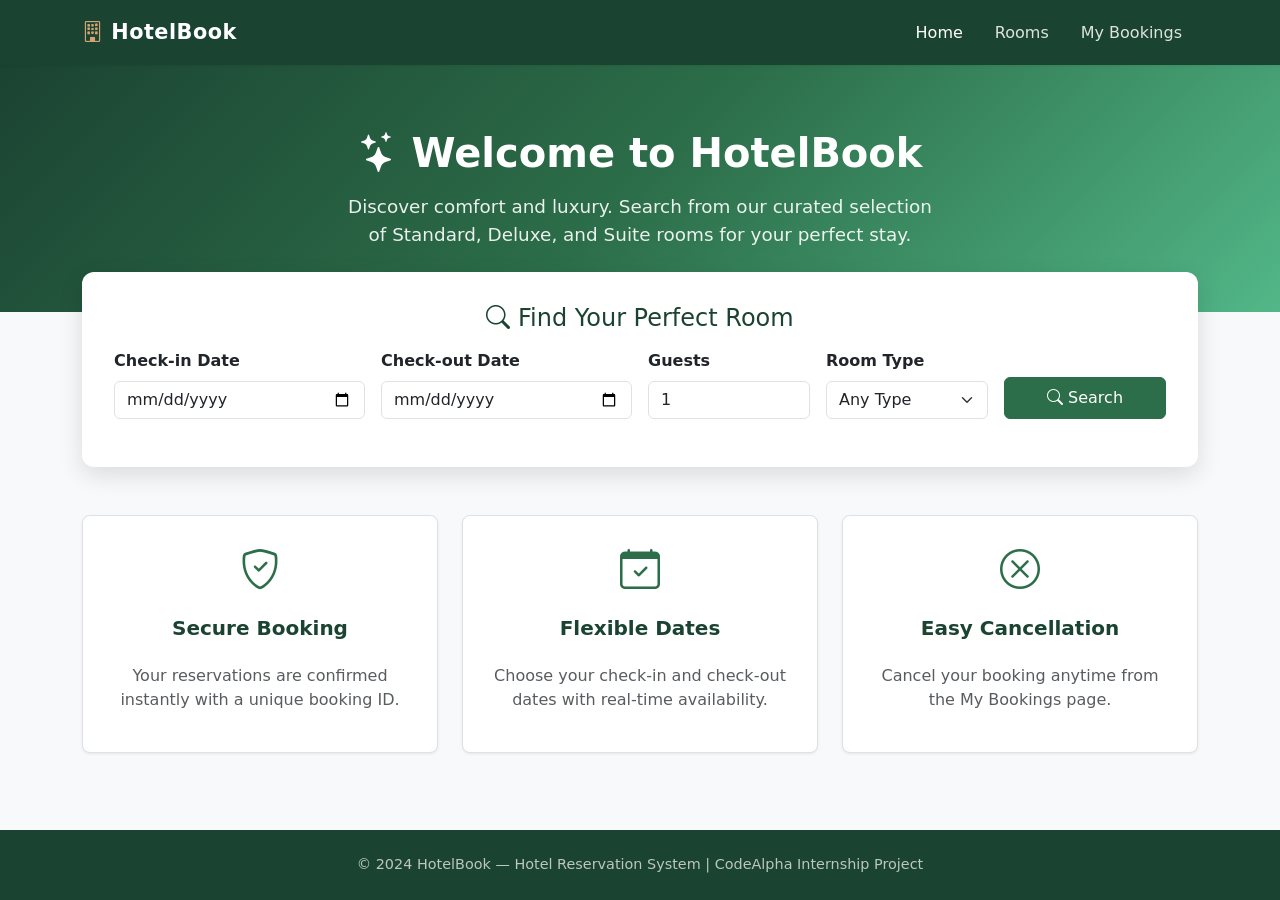
<file: target/classes/static/index.html>
<!DOCTYPE html>
<html lang="en">
<head>
    <meta charset="UTF-8">
    <meta name="viewport" content="width=device-width, initial-scale=1.0">
    <meta name="description" content="Hotel Reservation System — Search and book hotel rooms online. Standard, Deluxe, and Suite rooms available.">
    <title>Hotel Reservation System — Home</title>
    <!-- Bootstrap 5 CSS -->
    <link href="https://cdn.jsdelivr.net/npm/bootstrap@5.3.2/dist/css/bootstrap.min.css" rel="stylesheet">
    <!-- Bootstrap Icons -->
    <link href="https://cdn.jsdelivr.net/npm/bootstrap-icons@1.11.3/font/bootstrap-icons.css" rel="stylesheet">
    <!-- Custom Styles -->
    <link href="css/style.css" rel="stylesheet">
</head>
<body>
    <!-- Navigation Bar -->
    <nav class="navbar navbar-expand-lg navbar-dark">
        <div class="container">
            <a class="navbar-brand" href="index.html">
                <i class="bi bi-building"></i> HotelBook
            </a>
            <button class="navbar-toggler" type="button" data-bs-toggle="collapse" data-bs-target="#navbarNav">
                <span class="navbar-toggler-icon"></span>
            </button>
            <div class="collapse navbar-collapse" id="navbarNav">
                <ul class="navbar-nav ms-auto">
                    <li class="nav-item">
                        <a class="nav-link active" href="index.html">Home</a>
                    </li>
                    <li class="nav-item">
                        <a class="nav-link" href="rooms.html">Rooms</a>
                    </li>
                    <li class="nav-item">
                        <a class="nav-link" href="my-bookings.html">My Bookings</a>
                    </li>
                </ul>
            </div>
        </div>
    </nav>

    <main>
        <!-- Hero Section -->
        <section class="hero-section">
            <div class="container">
                <h1><i class="bi bi-stars"></i> Welcome to HotelBook</h1>
                <p>Discover comfort and luxury. Search from our curated selection of Standard, Deluxe, and Suite rooms for your perfect stay.</p>
            </div>
        </section>

        <!-- Search Form -->
        <section class="container mb-5">
            <div class="search-card">
                <h4 class="mb-3 text-center" style="color: var(--primary-dark);">
                    <i class="bi bi-search"></i> Find Your Perfect Room
                </h4>
                <form id="searchForm">
                    <div class="row g-3">
                        <div class="col-md-3">
                            <label for="checkIn" class="form-label fw-semibold">Check-in Date</label>
                            <input type="date" class="form-control" id="checkIn" required>
                        </div>
                        <div class="col-md-3">
                            <label for="checkOut" class="form-label fw-semibold">Check-out Date</label>
                            <input type="date" class="form-control" id="checkOut" required>
                        </div>
                        <div class="col-md-2">
                            <label for="guests" class="form-label fw-semibold">Guests</label>
                            <input type="number" class="form-control" id="guests" min="1" max="10" value="1" required>
                        </div>
                        <div class="col-md-2">
                            <label for="roomType" class="form-label fw-semibold">Room Type</label>
                            <select class="form-select" id="roomType">
                                <option value="">Any Type</option>
                                <option value="STANDARD">Standard</option>
                                <option value="DELUXE">Deluxe</option>
                                <option value="SUITE">Suite</option>
                            </select>
                        </div>
                        <div class="col-md-2 d-flex align-items-end">
                            <button type="submit" class="btn btn-primary w-100 py-2">
                                <i class="bi bi-search"></i> Search
                            </button>
                        </div>
                    </div>
                    <div id="errorContainer" class="mt-3"></div>
                </form>
            </div>
        </section>

        <!-- Features Section -->
        <section class="container mb-5">
            <div class="row g-4 text-center">
                <div class="col-md-4">
                    <div class="info-card h-100">
                        <i class="bi bi-shield-check" style="font-size: 2.5rem; color: var(--primary-color);"></i>
                        <h5 class="mt-3" style="border: none;">Secure Booking</h5>
                        <p class="text-muted">Your reservations are confirmed instantly with a unique booking ID.</p>
                    </div>
                </div>
                <div class="col-md-4">
                    <div class="info-card h-100">
                        <i class="bi bi-calendar-check" style="font-size: 2.5rem; color: var(--primary-color);"></i>
                        <h5 class="mt-3" style="border: none;">Flexible Dates</h5>
                        <p class="text-muted">Choose your check-in and check-out dates with real-time availability.</p>
                    </div>
                </div>
                <div class="col-md-4">
                    <div class="info-card h-100">
                        <i class="bi bi-x-circle" style="font-size: 2.5rem; color: var(--primary-color);"></i>
                        <h5 class="mt-3" style="border: none;">Easy Cancellation</h5>
                        <p class="text-muted">Cancel your booking anytime from the My Bookings page.</p>
                    </div>
                </div>
            </div>
        </section>
    </main>

    <!-- Footer -->
    <footer>
        <div class="container">
            <p class="mb-0">&copy; 2024 HotelBook — Hotel Reservation System | CodeAlpha Internship Project</p>
        </div>
    </footer>

    <!-- Bootstrap 5 JS -->
    <script src="https://cdn.jsdelivr.net/npm/bootstrap@5.3.2/dist/js/bootstrap.bundle.min.js"></script>
    <!-- Shared API helpers -->
    <script src="js/api.js"></script>
    <!-- Page-specific JS -->
    <script src="js/index.js"></script>
</body>
</html>
</file>
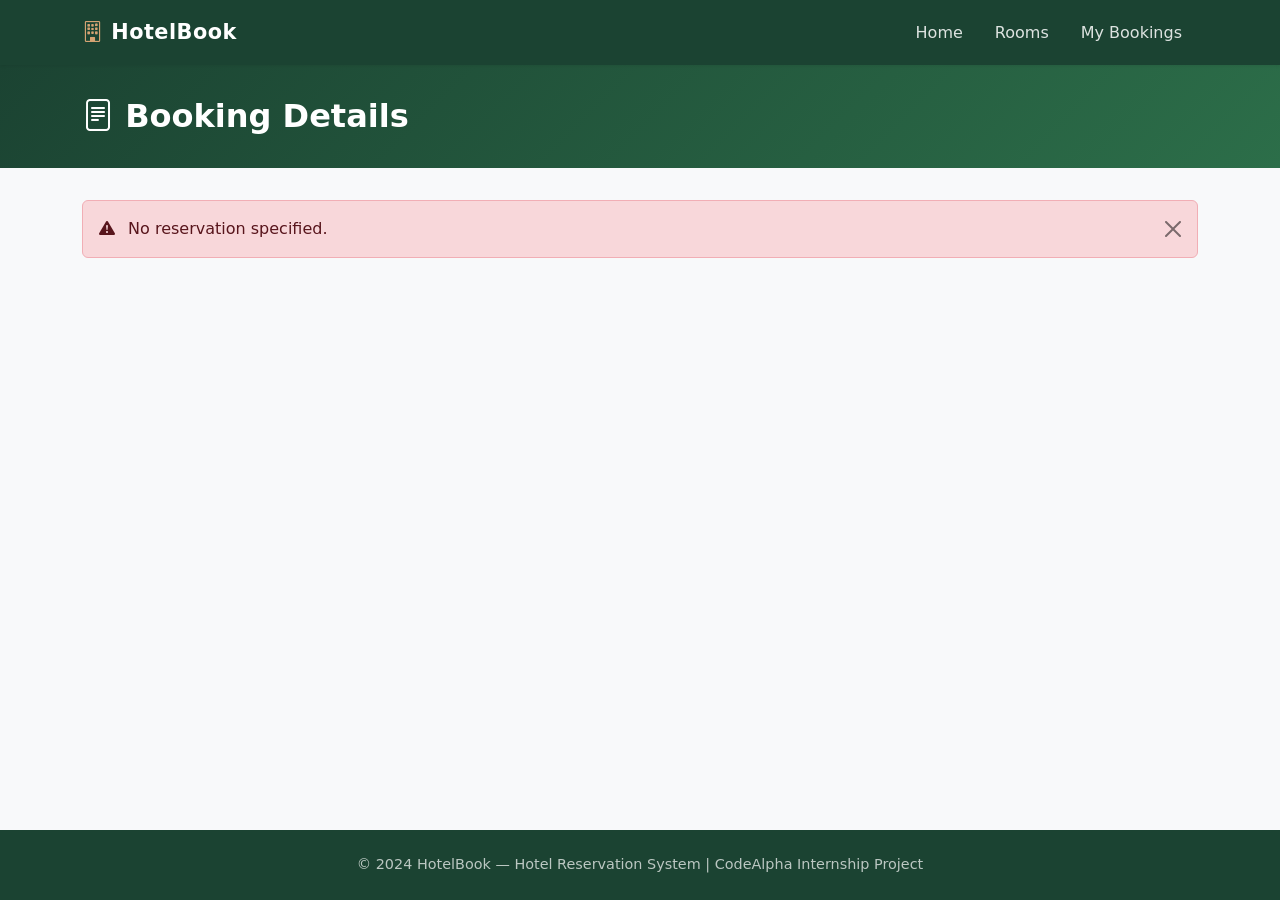
<file: target/classes/static/booking-details.html>
<!DOCTYPE html>
<html lang="en">
<head>
    <meta charset="UTF-8">
    <meta name="viewport" content="width=device-width, initial-scale=1.0">
    <meta name="description" content="View details of your hotel booking and manage your reservation.">
    <title>Booking Details — HotelBook</title>
    <link href="https://cdn.jsdelivr.net/npm/bootstrap@5.3.2/dist/css/bootstrap.min.css" rel="stylesheet">
    <link href="https://cdn.jsdelivr.net/npm/bootstrap-icons@1.11.3/font/bootstrap-icons.css" rel="stylesheet">
    <link href="css/style.css" rel="stylesheet">
</head>
<body>
    <nav class="navbar navbar-expand-lg navbar-dark">
        <div class="container">
            <a class="navbar-brand" href="index.html"><i class="bi bi-building"></i> HotelBook</a>
            <button class="navbar-toggler" type="button" data-bs-toggle="collapse" data-bs-target="#navbarNav">
                <span class="navbar-toggler-icon"></span>
            </button>
            <div class="collapse navbar-collapse" id="navbarNav">
                <ul class="navbar-nav ms-auto">
                    <li class="nav-item"><a class="nav-link" href="index.html">Home</a></li>
                    <li class="nav-item"><a class="nav-link" href="rooms.html">Rooms</a></li>
                    <li class="nav-item"><a class="nav-link" href="my-bookings.html">My Bookings</a></li>
                </ul>
            </div>
        </div>
    </nav>

    <main>
        <div class="page-header">
            <div class="container">
                <h2><i class="bi bi-file-text"></i> Booking Details</h2>
            </div>
        </div>

        <div class="container mb-5">
            <div id="errorContainer"></div>
            <div class="row justify-content-center">
                <div class="col-lg-7">
                    <div id="detailsContainer">
                        <div class="loading-spinner">
                            <div class="spinner-border text-success" role="status">
                                <span class="visually-hidden">Loading...</span>
                            </div>
                        </div>
                    </div>
                </div>
            </div>
        </div>
    </main>

    <footer>
        <div class="container">
            <p class="mb-0">&copy; 2024 HotelBook — Hotel Reservation System | CodeAlpha Internship Project</p>
        </div>
    </footer>

    <script src="https://cdn.jsdelivr.net/npm/bootstrap@5.3.2/dist/js/bootstrap.bundle.min.js"></script>
    <script src="js/api.js"></script>
    <script src="js/booking-details.js"></script>
</body>
</html>
</file>
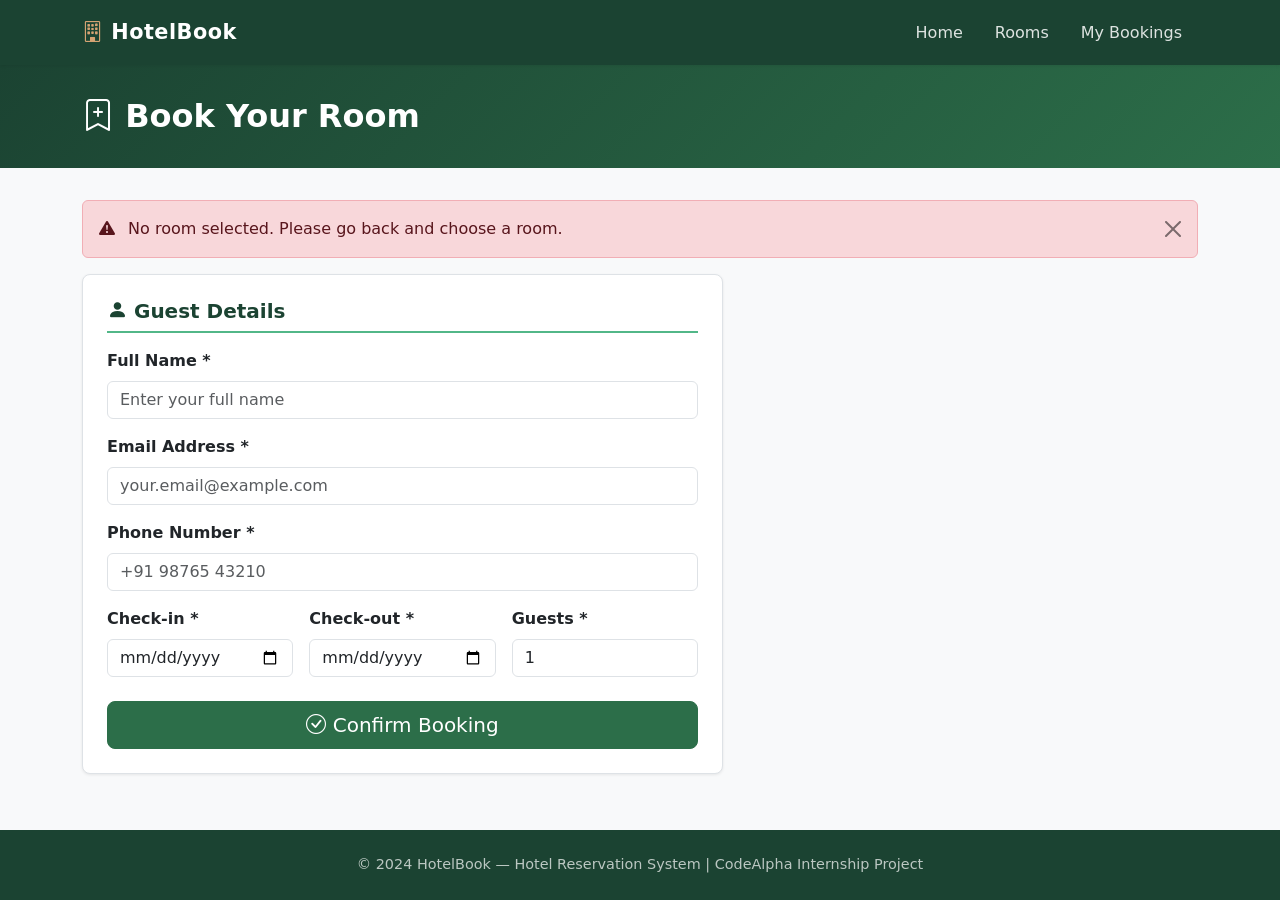
<file: target/classes/static/booking.html>
<!DOCTYPE html>
<html lang="en">
<head>
    <meta charset="UTF-8">
    <meta name="viewport" content="width=device-width, initial-scale=1.0">
    <meta name="description" content="Book your hotel room. Enter your details and confirm your reservation.">
    <title>Book a Room — HotelBook</title>
    <link href="https://cdn.jsdelivr.net/npm/bootstrap@5.3.2/dist/css/bootstrap.min.css" rel="stylesheet">
    <link href="https://cdn.jsdelivr.net/npm/bootstrap-icons@1.11.3/font/bootstrap-icons.css" rel="stylesheet">
    <link href="css/style.css" rel="stylesheet">
</head>
<body>
    <nav class="navbar navbar-expand-lg navbar-dark">
        <div class="container">
            <a class="navbar-brand" href="index.html"><i class="bi bi-building"></i> HotelBook</a>
            <button class="navbar-toggler" type="button" data-bs-toggle="collapse" data-bs-target="#navbarNav">
                <span class="navbar-toggler-icon"></span>
            </button>
            <div class="collapse navbar-collapse" id="navbarNav">
                <ul class="navbar-nav ms-auto">
                    <li class="nav-item"><a class="nav-link" href="index.html">Home</a></li>
                    <li class="nav-item"><a class="nav-link" href="rooms.html">Rooms</a></li>
                    <li class="nav-item"><a class="nav-link" href="my-bookings.html">My Bookings</a></li>
                </ul>
            </div>
        </div>
    </nav>

    <main>
        <div class="page-header">
            <div class="container">
                <h2><i class="bi bi-bookmark-plus"></i> Book Your Room</h2>
            </div>
        </div>

        <div class="container mb-5">
            <div id="errorContainer"></div>
            <div class="row g-4">
                <!-- Booking Form -->
                <div class="col-lg-7">
                    <div class="info-card">
                        <h5><i class="bi bi-person-fill"></i> Guest Details</h5>
                        <form id="bookingForm">
                            <div class="mb-3">
                                <label for="customerName" class="form-label fw-semibold">Full Name *</label>
                                <input type="text" class="form-control" id="customerName" placeholder="Enter your full name" required>
                            </div>
                            <div class="mb-3">
                                <label for="customerEmail" class="form-label fw-semibold">Email Address *</label>
                                <input type="email" class="form-control" id="customerEmail" placeholder="your.email@example.com" required>
                            </div>
                            <div class="mb-3">
                                <label for="customerPhone" class="form-label fw-semibold">Phone Number *</label>
                                <input type="tel" class="form-control" id="customerPhone" placeholder="+91 98765 43210" required>
                            </div>

                            <!-- Dates (pre-filled from query params, but editable) -->
                            <div class="row g-3 mb-3">
                                <div class="col-md-4">
                                    <label for="checkIn" class="form-label fw-semibold">Check-in *</label>
                                    <input type="date" class="form-control" id="checkIn" required>
                                </div>
                                <div class="col-md-4">
                                    <label for="checkOut" class="form-label fw-semibold">Check-out *</label>
                                    <input type="date" class="form-control" id="checkOut" required>
                                </div>
                                <div class="col-md-4">
                                    <label for="guests" class="form-label fw-semibold">Guests *</label>
                                    <input type="number" class="form-control" id="guests" min="1" value="1" required>
                                </div>
                            </div>

                            <button type="submit" class="btn btn-primary btn-lg w-100 mt-2" id="submitBtn">
                                <i class="bi bi-check-circle"></i> Confirm Booking
                            </button>
                        </form>
                    </div>
                </div>

                <!-- Room & Price Summary -->
                <div class="col-lg-5">
                    <div id="roomSummary">
                        <div class="loading-spinner">
                            <div class="spinner-border text-success" role="status">
                                <span class="visually-hidden">Loading...</span>
                            </div>
                        </div>
                    </div>
                </div>
            </div>
        </div>
    </main>

    <footer>
        <div class="container">
            <p class="mb-0">&copy; 2024 HotelBook — Hotel Reservation System | CodeAlpha Internship Project</p>
        </div>
    </footer>

    <script src="https://cdn.jsdelivr.net/npm/bootstrap@5.3.2/dist/js/bootstrap.bundle.min.js"></script>
    <script src="js/api.js"></script>
    <script src="js/booking.js"></script>
</body>
</html>
</file>
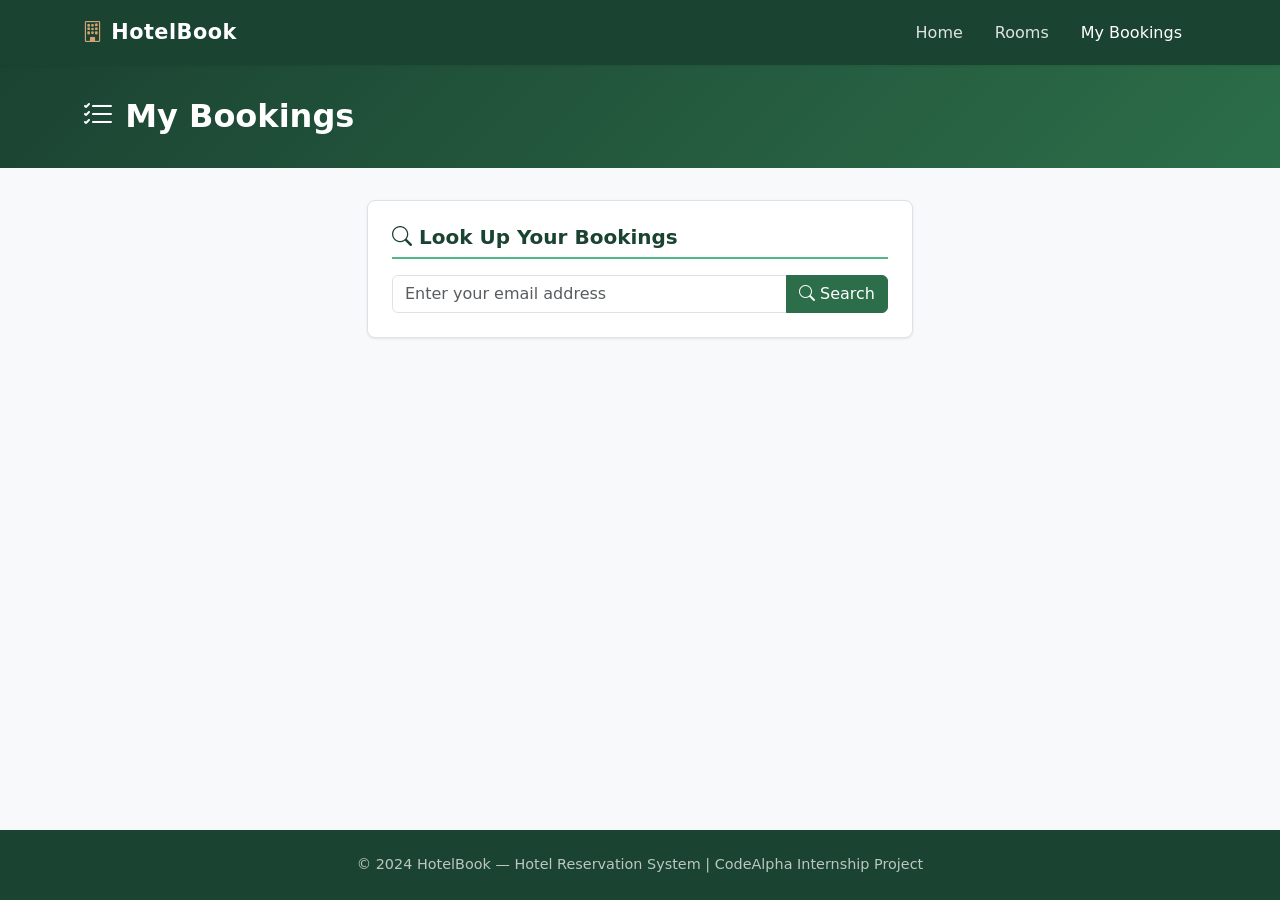
<file: src/main/resources/static/my-bookings.html>
<!DOCTYPE html>
<html lang="en">
<head>
    <meta charset="UTF-8">
    <meta name="viewport" content="width=device-width, initial-scale=1.0">
    <meta name="description" content="View your hotel bookings. Look up reservations by email address.">
    <title>My Bookings — HotelBook</title>
    <link href="https://cdn.jsdelivr.net/npm/bootstrap@5.3.2/dist/css/bootstrap.min.css" rel="stylesheet">
    <link href="https://cdn.jsdelivr.net/npm/bootstrap-icons@1.11.3/font/bootstrap-icons.css" rel="stylesheet">
    <link href="css/style.css" rel="stylesheet">
</head>
<body>
    <nav class="navbar navbar-expand-lg navbar-dark">
        <div class="container">
            <a class="navbar-brand" href="index.html"><i class="bi bi-building"></i> HotelBook</a>
            <button class="navbar-toggler" type="button" data-bs-toggle="collapse" data-bs-target="#navbarNav">
                <span class="navbar-toggler-icon"></span>
            </button>
            <div class="collapse navbar-collapse" id="navbarNav">
                <ul class="navbar-nav ms-auto">
                    <li class="nav-item"><a class="nav-link" href="index.html">Home</a></li>
                    <li class="nav-item"><a class="nav-link" href="rooms.html">Rooms</a></li>
                    <li class="nav-item"><a class="nav-link active" href="my-bookings.html">My Bookings</a></li>
                </ul>
            </div>
        </div>
    </nav>

    <main>
        <div class="page-header">
            <div class="container">
                <h2><i class="bi bi-list-check"></i> My Bookings</h2>
            </div>
        </div>

        <div class="container mb-5">
            <!-- Email Lookup Form -->
            <div class="row justify-content-center mb-4">
                <div class="col-lg-6">
                    <div class="info-card">
                        <h5><i class="bi bi-search"></i> Look Up Your Bookings</h5>
                        <form id="lookupForm">
                            <div class="input-group">
                                <input type="email" class="form-control" id="emailInput"
                                       placeholder="Enter your email address" required>
                                <button type="submit" class="btn btn-primary">
                                    <i class="bi bi-search"></i> Search
                                </button>
                            </div>
                        </form>
                    </div>
                </div>
            </div>

            <div id="errorContainer"></div>
            <div id="bookingsContainer"></div>
        </div>
    </main>

    <footer>
        <div class="container">
            <p class="mb-0">&copy; 2024 HotelBook — Hotel Reservation System | CodeAlpha Internship Project</p>
        </div>
    </footer>

    <script src="https://cdn.jsdelivr.net/npm/bootstrap@5.3.2/dist/js/bootstrap.bundle.min.js"></script>
    <script src="js/api.js"></script>
    <script src="js/my-bookings.js"></script>
</body>
</html>
</file>
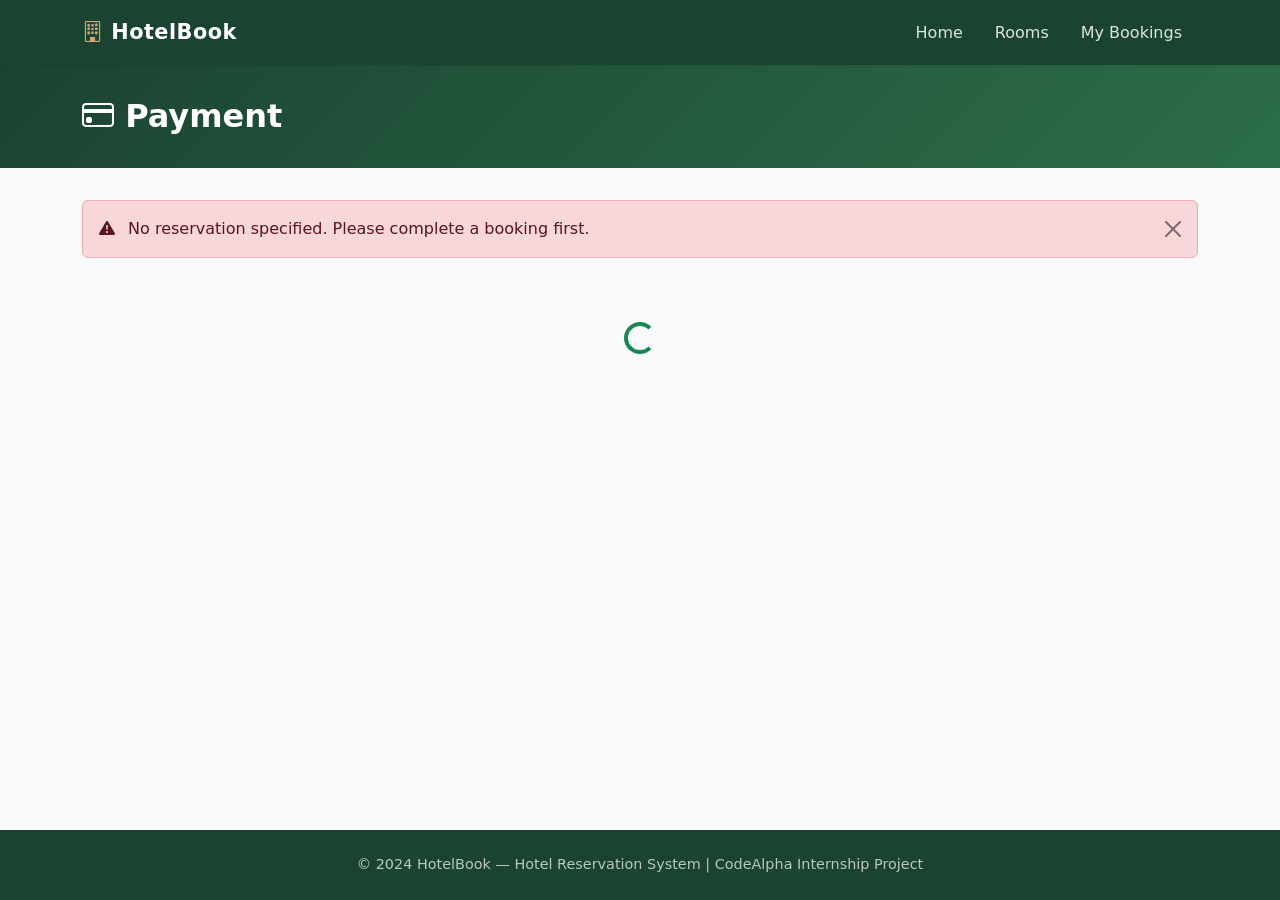
<file: src/main/resources/static/payment.html>
<!DOCTYPE html>
<html lang="en">
<head>
    <meta charset="UTF-8">
    <meta name="viewport" content="width=device-width, initial-scale=1.0">
    <meta name="description" content="Complete your hotel room payment.">
    <title>Payment — HotelBook</title>
    <link href="https://cdn.jsdelivr.net/npm/bootstrap@5.3.2/dist/css/bootstrap.min.css" rel="stylesheet">
    <link href="https://cdn.jsdelivr.net/npm/bootstrap-icons@1.11.3/font/bootstrap-icons.css" rel="stylesheet">
    <link href="css/style.css" rel="stylesheet">
</head>
<body>
    <nav class="navbar navbar-expand-lg navbar-dark">
        <div class="container">
            <a class="navbar-brand" href="index.html"><i class="bi bi-building"></i> HotelBook</a>
            <button class="navbar-toggler" type="button" data-bs-toggle="collapse" data-bs-target="#navbarNav">
                <span class="navbar-toggler-icon"></span>
            </button>
            <div class="collapse navbar-collapse" id="navbarNav">
                <ul class="navbar-nav ms-auto">
                    <li class="nav-item"><a class="nav-link" href="index.html">Home</a></li>
                    <li class="nav-item"><a class="nav-link" href="rooms.html">Rooms</a></li>
                    <li class="nav-item"><a class="nav-link" href="my-bookings.html">My Bookings</a></li>
                </ul>
            </div>
        </div>
    </nav>

    <main>
        <div class="page-header">
            <div class="container">
                <h2><i class="bi bi-credit-card"></i> Payment</h2>
            </div>
        </div>

        <div class="container mb-5">
            <div id="errorContainer"></div>
            <div class="row justify-content-center">
                <div class="col-lg-6">
                    <!-- Reservation Summary -->
                    <div id="reservationSummary">
                        <div class="loading-spinner">
                            <div class="spinner-border text-success" role="status">
                                <span class="visually-hidden">Loading...</span>
                            </div>
                        </div>
                    </div>

                    <!-- Payment Form -->
                    <div class="info-card mt-4" id="paymentFormCard" style="display: none;">
                        <h5><i class="bi bi-wallet2"></i> Select Payment Method</h5>
                        <form id="paymentForm">
                            <div class="d-flex flex-column gap-3 mb-4">
                                <label class="payment-method-option d-flex align-items-center gap-3">
                                    <input type="radio" name="paymentMethod" value="UPI" class="form-check-input" checked>
                                    <span class="payment-method-label">
                                        <i class="bi bi-phone fs-4"></i>
                                        <span class="ms-2 fw-semibold">UPI</span>
                                        <small class="d-block text-muted ms-4">Pay using any UPI app</small>
                                    </span>
                                </label>
                                <label class="payment-method-option d-flex align-items-center gap-3">
                                    <input type="radio" name="paymentMethod" value="CARD" class="form-check-input">
                                    <span class="payment-method-label">
                                        <i class="bi bi-credit-card fs-4"></i>
                                        <span class="ms-2 fw-semibold">Card</span>
                                        <small class="d-block text-muted ms-4">Credit or Debit card</small>
                                    </span>
                                </label>
                                <label class="payment-method-option d-flex align-items-center gap-3">
                                    <input type="radio" name="paymentMethod" value="CASH" class="form-check-input">
                                    <span class="payment-method-label">
                                        <i class="bi bi-cash-stack fs-4"></i>
                                        <span class="ms-2 fw-semibold">Cash</span>
                                        <small class="d-block text-muted ms-4">Pay at the hotel front desk</small>
                                    </span>
                                </label>
                            </div>

                            <button type="submit" class="btn btn-primary btn-lg w-100" id="payBtn">
                                <i class="bi bi-lock-fill"></i> Pay Now
                            </button>
                        </form>
                    </div>
                </div>
            </div>
        </div>
    </main>

    <footer>
        <div class="container">
            <p class="mb-0">&copy; 2024 HotelBook — Hotel Reservation System | CodeAlpha Internship Project</p>
        </div>
    </footer>

    <script src="https://cdn.jsdelivr.net/npm/bootstrap@5.3.2/dist/js/bootstrap.bundle.min.js"></script>
    <script src="js/api.js"></script>
    <script src="js/payment.js"></script>
</body>
</html>
</file>
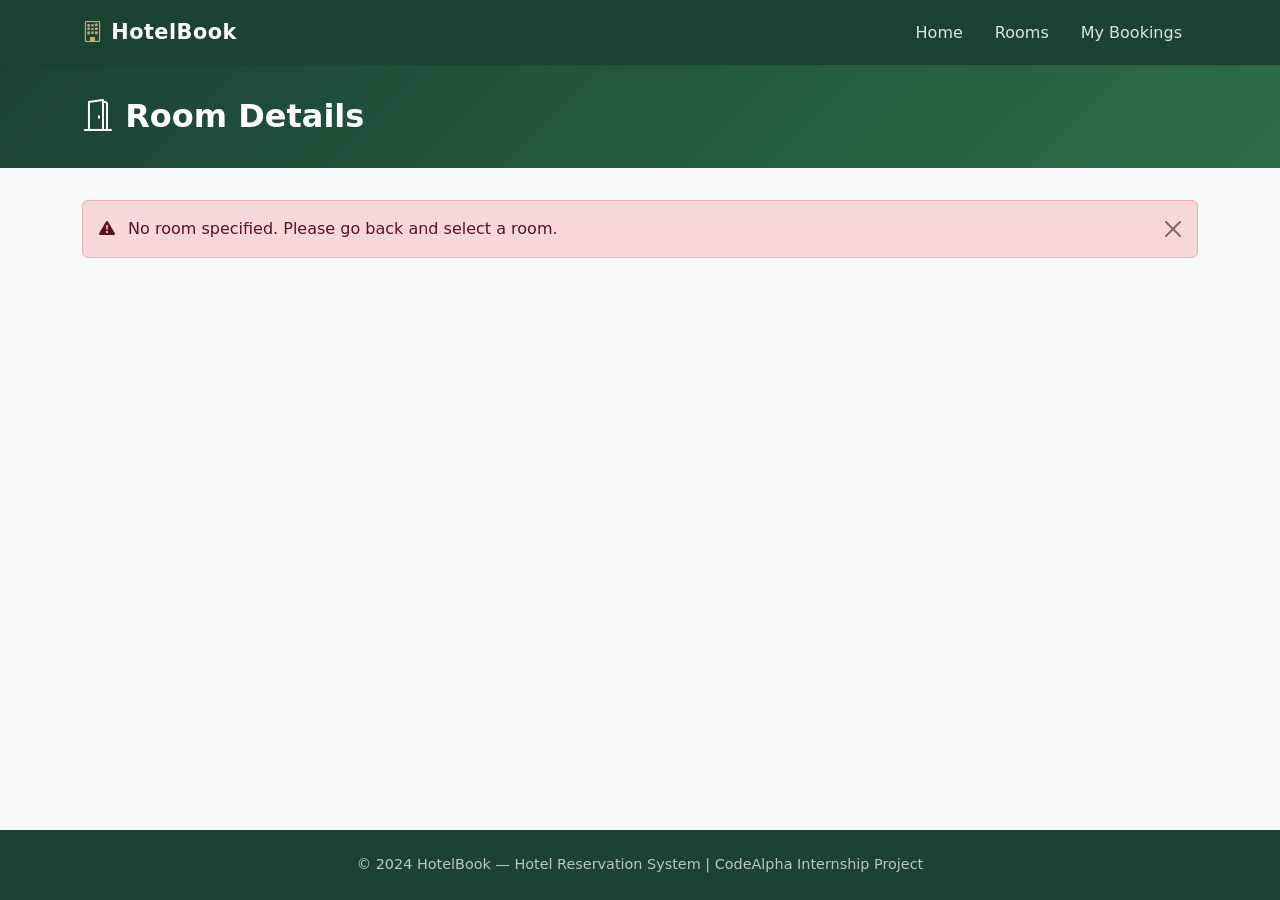
<file: src/main/resources/static/room-details.html>
<!DOCTYPE html>
<html lang="en">
<head>
    <meta charset="UTF-8">
    <meta name="viewport" content="width=device-width, initial-scale=1.0">
    <meta name="description" content="View detailed information about a hotel room.">
    <title>Room Details — HotelBook</title>
    <link href="https://cdn.jsdelivr.net/npm/bootstrap@5.3.2/dist/css/bootstrap.min.css" rel="stylesheet">
    <link href="https://cdn.jsdelivr.net/npm/bootstrap-icons@1.11.3/font/bootstrap-icons.css" rel="stylesheet">
    <link href="css/style.css" rel="stylesheet">
</head>
<body>
    <nav class="navbar navbar-expand-lg navbar-dark">
        <div class="container">
            <a class="navbar-brand" href="index.html"><i class="bi bi-building"></i> HotelBook</a>
            <button class="navbar-toggler" type="button" data-bs-toggle="collapse" data-bs-target="#navbarNav">
                <span class="navbar-toggler-icon"></span>
            </button>
            <div class="collapse navbar-collapse" id="navbarNav">
                <ul class="navbar-nav ms-auto">
                    <li class="nav-item"><a class="nav-link" href="index.html">Home</a></li>
                    <li class="nav-item"><a class="nav-link" href="rooms.html">Rooms</a></li>
                    <li class="nav-item"><a class="nav-link" href="my-bookings.html">My Bookings</a></li>
                </ul>
            </div>
        </div>
    </nav>

    <main>
        <div class="page-header">
            <div class="container">
                <h2><i class="bi bi-door-open"></i> Room Details</h2>
            </div>
        </div>

        <div class="container mb-5">
            <div id="errorContainer"></div>
            <div id="roomDetailContainer">
                <div class="loading-spinner">
                    <div class="spinner-border text-success" role="status">
                        <span class="visually-hidden">Loading...</span>
                    </div>
                </div>
            </div>
        </div>
    </main>

    <footer>
        <div class="container">
            <p class="mb-0">&copy; 2024 HotelBook — Hotel Reservation System | CodeAlpha Internship Project</p>
        </div>
    </footer>

    <script src="https://cdn.jsdelivr.net/npm/bootstrap@5.3.2/dist/js/bootstrap.bundle.min.js"></script>
    <script src="js/api.js"></script>
    <script src="js/room-details.js"></script>
</body>
</html>
</file>
<file: target/classes/static/css/style.css>
/* ============================================================================
   Hotel Reservation System — Custom Styles
   ============================================================================
   Built on top of Bootstrap 5. These styles provide consistent branding,
   custom components, and minor overrides. Keep it clean and minimal.
   ============================================================================ */

/* --- CSS Variables (Design Tokens) --- */
:root {
    --primary-color: #2c6e49;
    --primary-dark: #1b4332;
    --primary-light: #52b788;
    --accent-color: #d4a373;
    --bg-light: #f8f9fa;
    --bg-white: #ffffff;
    --text-dark: #212529;
    --text-muted: #6c757d;
    --border-color: #dee2e6;
    --shadow-sm: 0 1px 3px rgba(0, 0, 0, 0.08);
    --shadow-md: 0 4px 12px rgba(0, 0, 0, 0.1);
    --shadow-lg: 0 8px 24px rgba(0, 0, 0, 0.12);
    --radius: 8px;
    --radius-lg: 12px;
}

/* --- Global Styles --- */
body {
    font-family: 'Segoe UI', system-ui, -apple-system, sans-serif;
    color: var(--text-dark);
    background-color: var(--bg-light);
    min-height: 100vh;
    display: flex;
    flex-direction: column;
}

main {
    flex: 1;
}

/* --- Navbar --- */
.navbar {
    background-color: var(--primary-dark) !important;
    box-shadow: var(--shadow-sm);
    padding: 0.75rem 0;
}

.navbar-brand {
    font-weight: 700;
    font-size: 1.3rem;
    color: #fff !important;
    letter-spacing: 0.5px;
}

.navbar-brand i {
    color: var(--accent-color);
}

.nav-link {
    color: rgba(255, 255, 255, 0.85) !important;
    font-weight: 500;
    padding: 0.5rem 1rem !important;
    transition: color 0.2s;
}

.nav-link:hover,
.nav-link.active {
    color: #fff !important;
}

/* --- Hero Section --- */
.hero-section {
    background: linear-gradient(135deg, var(--primary-dark) 0%, var(--primary-color) 50%, var(--primary-light) 100%);
    color: #fff;
    padding: 4rem 0;
    text-align: center;
}

.hero-section h1 {
    font-size: 2.5rem;
    font-weight: 700;
    margin-bottom: 1rem;
}

.hero-section p {
    font-size: 1.15rem;
    opacity: 0.9;
    max-width: 600px;
    margin: 0 auto;
}

/* --- Search Form Card --- */
.search-card {
    background: var(--bg-white);
    border-radius: var(--radius-lg);
    box-shadow: var(--shadow-lg);
    padding: 2rem;
    margin-top: -2.5rem;
    position: relative;
    z-index: 10;
}

/* --- Room Cards --- */
.room-card {
    background: var(--bg-white);
    border: 1px solid var(--border-color);
    border-radius: var(--radius);
    box-shadow: var(--shadow-sm);
    transition: transform 0.2s, box-shadow 0.2s;
    overflow: hidden;
    height: 100%;
    display: flex;
    flex-direction: column;
}

.room-card:hover {
    transform: translateY(-4px);
    box-shadow: var(--shadow-md);
}

.room-card-img {
    background: linear-gradient(135deg, var(--primary-color), var(--primary-light));
    height: 180px;
    display: flex;
    align-items: center;
    justify-content: center;
    color: rgba(255, 255, 255, 0.7);
    font-size: 3rem;
}

.room-card-body {
    padding: 1.25rem;
    flex: 1;
    display: flex;
    flex-direction: column;
}

.room-card-body .room-price {
    font-size: 1.3rem;
    font-weight: 700;
    color: var(--primary-color);
}

.room-card-body .room-price span {
    font-size: 0.85rem;
    font-weight: 400;
    color: var(--text-muted);
}

/* --- Badges --- */
.badge-standard {
    background-color: #6c757d;
}

.badge-deluxe {
    background-color: var(--accent-color);
    color: #000;
}

.badge-suite {
    background-color: var(--primary-color);
}

/* --- Status Badges --- */
.badge-pending {
    background-color: #ffc107;
    color: #000;
}

.badge-confirmed {
    background-color: #198754;
}

.badge-cancelled {
    background-color: #dc3545;
}

.badge-success-payment {
    background-color: #198754;
}

/* --- Buttons --- */
.btn-primary {
    background-color: var(--primary-color) !important;
    border-color: var(--primary-color) !important;
}

.btn-primary:hover {
    background-color: var(--primary-dark) !important;
    border-color: var(--primary-dark) !important;
}

.btn-outline-primary {
    color: var(--primary-color) !important;
    border-color: var(--primary-color) !important;
}

.btn-outline-primary:hover {
    background-color: var(--primary-color) !important;
    border-color: var(--primary-color) !important;
    color: #fff !important;
}

/* --- Detail Cards / Info Cards --- */
.info-card {
    background: var(--bg-white);
    border: 1px solid var(--border-color);
    border-radius: var(--radius);
    box-shadow: var(--shadow-sm);
    padding: 1.5rem;
}

.info-card h5 {
    color: var(--primary-dark);
    font-weight: 600;
    margin-bottom: 1rem;
    padding-bottom: 0.5rem;
    border-bottom: 2px solid var(--primary-light);
}

/* --- Detail Row --- */
.detail-row {
    display: flex;
    justify-content: space-between;
    padding: 0.5rem 0;
    border-bottom: 1px solid var(--bg-light);
}

.detail-row:last-child {
    border-bottom: none;
}

.detail-label {
    font-weight: 500;
    color: var(--text-muted);
}

.detail-value {
    font-weight: 600;
    text-align: right;
}

/* --- Confirmation Page --- */
.confirmation-card {
    border: 2px solid var(--primary-light);
    border-radius: var(--radius-lg);
    background: var(--bg-white);
    box-shadow: var(--shadow-md);
}

.confirmation-header {
    background: linear-gradient(135deg, var(--primary-color), var(--primary-light));
    color: #fff;
    padding: 2rem;
    text-align: center;
    border-radius: var(--radius-lg) var(--radius-lg) 0 0;
}

.confirmation-header i {
    font-size: 3rem;
    margin-bottom: 1rem;
}

/* --- Error Alert --- */
.error-alert {
    background-color: #f8d7da;
    border: 1px solid #f5c2c7;
    border-radius: var(--radius);
    color: #842029;
    padding: 0.75rem 1rem;
    margin-bottom: 1rem;
}

/* --- Loading Spinner --- */
.loading-spinner {
    display: flex;
    justify-content: center;
    align-items: center;
    padding: 3rem;
}

/* --- Footer --- */
footer {
    background-color: var(--primary-dark);
    color: rgba(255, 255, 255, 0.7);
    padding: 1.5rem 0;
    text-align: center;
    margin-top: auto;
    font-size: 0.9rem;
}

/* --- Empty State --- */
.empty-state {
    text-align: center;
    padding: 3rem;
    color: var(--text-muted);
}

.empty-state i {
    font-size: 3rem;
    margin-bottom: 1rem;
    opacity: 0.5;
}

/* --- Page Header --- */
.page-header {
    background: linear-gradient(135deg, var(--primary-dark), var(--primary-color));
    color: #fff;
    padding: 2rem 0;
    margin-bottom: 2rem;
}

.page-header h2 {
    font-weight: 700;
    margin: 0;
}

/* --- Payment Method Cards --- */
.payment-method-option {
    border: 2px solid var(--border-color);
    border-radius: var(--radius);
    padding: 1rem 1.25rem;
    cursor: pointer;
    transition: border-color 0.2s, background 0.2s;
}

.payment-method-option:hover {
    border-color: var(--primary-light);
    background-color: rgba(82, 183, 136, 0.05);
}

.payment-method-option input:checked + .payment-method-label {
    color: var(--primary-color);
}

.payment-method-option:has(input:checked) {
    border-color: var(--primary-color);
    background-color: rgba(82, 183, 136, 0.08);
}

/* --- Responsive Adjustments --- */
@media (max-width: 768px) {
    .hero-section {
        padding: 2.5rem 0;
    }

    .hero-section h1 {
        font-size: 1.8rem;
    }

    .search-card {
        margin-top: -1.5rem;
        padding: 1.25rem;
    }

    .detail-row {
        flex-direction: column;
        gap: 0.25rem;
    }

    .detail-value {
        text-align: left;
    }
}
</file>
<file: src/main/resources/static/css/style.css>
/* ============================================================================
   Hotel Reservation System — Custom Styles
   ============================================================================
   Built on top of Bootstrap 5. These styles provide consistent branding,
   custom components, and minor overrides. Keep it clean and minimal.
   ============================================================================ */

/* --- CSS Variables (Design Tokens) --- */
:root {
    --primary-color: #2c6e49;
    --primary-dark: #1b4332;
    --primary-light: #52b788;
    --accent-color: #d4a373;
    --bg-light: #f8f9fa;
    --bg-white: #ffffff;
    --text-dark: #212529;
    --text-muted: #6c757d;
    --border-color: #dee2e6;
    --shadow-sm: 0 1px 3px rgba(0, 0, 0, 0.08);
    --shadow-md: 0 4px 12px rgba(0, 0, 0, 0.1);
    --shadow-lg: 0 8px 24px rgba(0, 0, 0, 0.12);
    --radius: 8px;
    --radius-lg: 12px;
}

/* --- Global Styles --- */
body {
    font-family: 'Segoe UI', system-ui, -apple-system, sans-serif;
    color: var(--text-dark);
    background-color: var(--bg-light);
    min-height: 100vh;
    display: flex;
    flex-direction: column;
}

main {
    flex: 1;
}

/* --- Navbar --- */
.navbar {
    background-color: var(--primary-dark) !important;
    box-shadow: var(--shadow-sm);
    padding: 0.75rem 0;
}

.navbar-brand {
    font-weight: 700;
    font-size: 1.3rem;
    color: #fff !important;
    letter-spacing: 0.5px;
}

.navbar-brand i {
    color: var(--accent-color);
}

.nav-link {
    color: rgba(255, 255, 255, 0.85) !important;
    font-weight: 500;
    padding: 0.5rem 1rem !important;
    transition: color 0.2s;
}

.nav-link:hover,
.nav-link.active {
    color: #fff !important;
}

/* --- Hero Section --- */
.hero-section {
    background: linear-gradient(135deg, var(--primary-dark) 0%, var(--primary-color) 50%, var(--primary-light) 100%);
    color: #fff;
    padding: 4rem 0;
    text-align: center;
}

.hero-section h1 {
    font-size: 2.5rem;
    font-weight: 700;
    margin-bottom: 1rem;
}

.hero-section p {
    font-size: 1.15rem;
    opacity: 0.9;
    max-width: 600px;
    margin: 0 auto;
}

/* --- Search Form Card --- */
.search-card {
    background: var(--bg-white);
    border-radius: var(--radius-lg);
    box-shadow: var(--shadow-lg);
    padding: 2rem;
    margin-top: -2.5rem;
    position: relative;
    z-index: 10;
}

/* --- Room Cards --- */
.room-card {
    background: var(--bg-white);
    border: 1px solid var(--border-color);
    border-radius: var(--radius);
    box-shadow: var(--shadow-sm);
    transition: transform 0.2s, box-shadow 0.2s;
    overflow: hidden;
    height: 100%;
    display: flex;
    flex-direction: column;
}

.room-card:hover {
    transform: translateY(-4px);
    box-shadow: var(--shadow-md);
}

.room-card-img {
    background: linear-gradient(135deg, var(--primary-color), var(--primary-light));
    height: 180px;
    display: flex;
    align-items: center;
    justify-content: center;
    color: rgba(255, 255, 255, 0.7);
    font-size: 3rem;
}

.room-card-body {
    padding: 1.25rem;
    flex: 1;
    display: flex;
    flex-direction: column;
}

.room-card-body .room-price {
    font-size: 1.3rem;
    font-weight: 700;
    color: var(--primary-color);
}

.room-card-body .room-price span {
    font-size: 0.85rem;
    font-weight: 400;
    color: var(--text-muted);
}

/* --- Badges --- */
.badge-standard {
    background-color: #6c757d;
}

.badge-deluxe {
    background-color: var(--accent-color);
    color: #000;
}

.badge-suite {
    background-color: var(--primary-color);
}

/* --- Status Badges --- */
.badge-pending {
    background-color: #ffc107;
    color: #000;
}

.badge-confirmed {
    background-color: #198754;
}

.badge-cancelled {
    background-color: #dc3545;
}

.badge-success-payment {
    background-color: #198754;
}

/* --- Buttons --- */
.btn-primary {
    background-color: var(--primary-color) !important;
    border-color: var(--primary-color) !important;
}

.btn-primary:hover {
    background-color: var(--primary-dark) !important;
    border-color: var(--primary-dark) !important;
}

.btn-outline-primary {
    color: var(--primary-color) !important;
    border-color: var(--primary-color) !important;
}

.btn-outline-primary:hover {
    background-color: var(--primary-color) !important;
    border-color: var(--primary-color) !important;
    color: #fff !important;
}

/* --- Detail Cards / Info Cards --- */
.info-card {
    background: var(--bg-white);
    border: 1px solid var(--border-color);
    border-radius: var(--radius);
    box-shadow: var(--shadow-sm);
    padding: 1.5rem;
}

.info-card h5 {
    color: var(--primary-dark);
    font-weight: 600;
    margin-bottom: 1rem;
    padding-bottom: 0.5rem;
    border-bottom: 2px solid var(--primary-light);
}

/* --- Detail Row --- */
.detail-row {
    display: flex;
    justify-content: space-between;
    padding: 0.5rem 0;
    border-bottom: 1px solid var(--bg-light);
}

.detail-row:last-child {
    border-bottom: none;
}

.detail-label {
    font-weight: 500;
    color: var(--text-muted);
}

.detail-value {
    font-weight: 600;
    text-align: right;
}

/* --- Confirmation Page --- */
.confirmation-card {
    border: 2px solid var(--primary-light);
    border-radius: var(--radius-lg);
    background: var(--bg-white);
    box-shadow: var(--shadow-md);
}

.confirmation-header {
    background: linear-gradient(135deg, var(--primary-color), var(--primary-light));
    color: #fff;
    padding: 2rem;
    text-align: center;
    border-radius: var(--radius-lg) var(--radius-lg) 0 0;
}

.confirmation-header i {
    font-size: 3rem;
    margin-bottom: 1rem;
}

/* --- Error Alert --- */
.error-alert {
    background-color: #f8d7da;
    border: 1px solid #f5c2c7;
    border-radius: var(--radius);
    color: #842029;
    padding: 0.75rem 1rem;
    margin-bottom: 1rem;
}

/* --- Loading Spinner --- */
.loading-spinner {
    display: flex;
    justify-content: center;
    align-items: center;
    padding: 3rem;
}

/* --- Footer --- */
footer {
    background-color: var(--primary-dark);
    color: rgba(255, 255, 255, 0.7);
    padding: 1.5rem 0;
    text-align: center;
    margin-top: auto;
    font-size: 0.9rem;
}

/* --- Empty State --- */
.empty-state {
    text-align: center;
    padding: 3rem;
    color: var(--text-muted);
}

.empty-state i {
    font-size: 3rem;
    margin-bottom: 1rem;
    opacity: 0.5;
}

/* --- Page Header --- */
.page-header {
    background: linear-gradient(135deg, var(--primary-dark), var(--primary-color));
    color: #fff;
    padding: 2rem 0;
    margin-bottom: 2rem;
}

.page-header h2 {
    font-weight: 700;
    margin: 0;
}

/* --- Payment Method Cards --- */
.payment-method-option {
    border: 2px solid var(--border-color);
    border-radius: var(--radius);
    padding: 1rem 1.25rem;
    cursor: pointer;
    transition: border-color 0.2s, background 0.2s;
}

.payment-method-option:hover {
    border-color: var(--primary-light);
    background-color: rgba(82, 183, 136, 0.05);
}

.payment-method-option input:checked + .payment-method-label {
    color: var(--primary-color);
}

.payment-method-option:has(input:checked) {
    border-color: var(--primary-color);
    background-color: rgba(82, 183, 136, 0.08);
}

/* --- Responsive Adjustments --- */
@media (max-width: 768px) {
    .hero-section {
        padding: 2.5rem 0;
    }

    .hero-section h1 {
        font-size: 1.8rem;
    }

    .search-card {
        margin-top: -1.5rem;
        padding: 1.25rem;
    }

    .detail-row {
        flex-direction: column;
        gap: 0.25rem;
    }

    .detail-value {
        text-align: left;
    }
}
</file>
